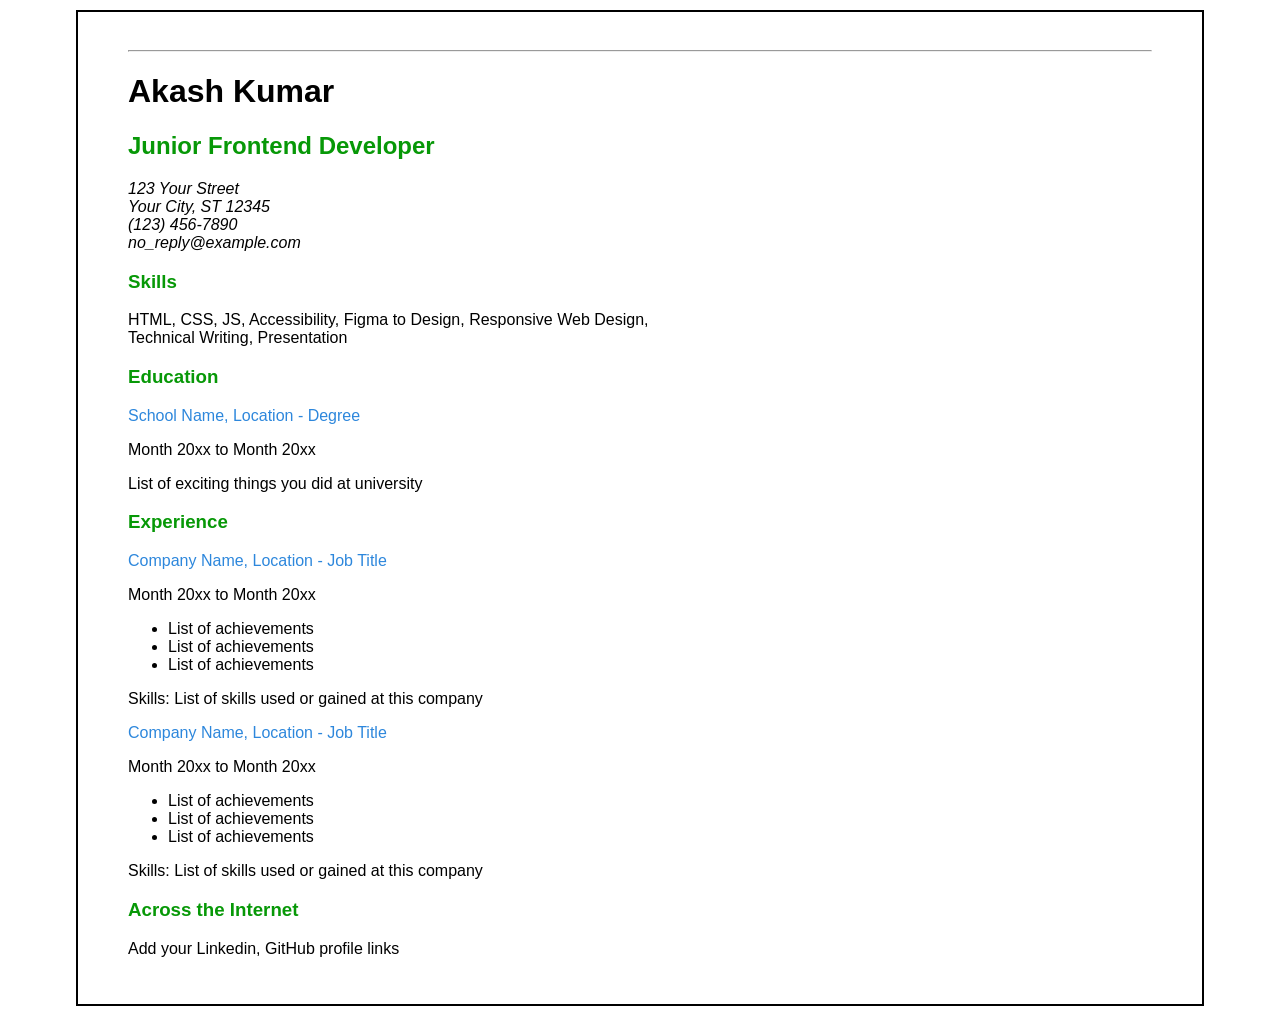
<file: 02. Web Dev Journey/01. Single-Page CV/index.html>
<!DOCTYPE html>
<html lang="en">

<head>
    <meta charset="UTF-8">
    <meta name="viewport" content="width=device-width, initial-scale=1.0">
    <title>Single Page CV</title>
    <meta name="description" content="Junior Frontend Developer CV of Akash Kumar">
    <meta property="og:title" content="Akash Kumar - CV">
    <meta property="og:description" content="Junior Frontend Developer Resume of Akash Kumar">
    <link rel="icon" href="favicon.ico" type="image/x-icon">
</head>
<style>
    body {
        font-family: Arial, sans-serif;
    }

    .page {
        border: 2px solid black;
        margin: 10px auto;
        padding: 30px 50px;
        width: 80vw;
    }

    h2,
    h3 {
        color: rgb(7, 152, 7);
    }

    .highlight {
        color: rgb(45, 135, 220);
    }
</style>

<body>
    <main class="page">

        <hr>
        <h1>Akash Kumar</h1>
        <h2>Junior Frontend Developer</h2>
        <address>
            123 Your Street <br>
            Your City, ST 12345 <br>
            (123) 456-7890 <br>
            no_reply@example.com
        </address>
        <h3>Skills</h3>
        <section>
            <p>
                HTML, CSS, JS, Accessibility, Figma to Design, Responsive Web Design, <br>
                Technical Writing, Presentation
            </p>
        </section>
        <h3>Education</h3>
        <section>
            <p class="highlight">School Name, Location - Degree</p>
            <p>Month 20xx to Month 20xx</p>
            <p>List of exciting things you did at university</p>
        </section>
        <h3>Experience</h3>
        <section>
            <p class="highlight">Company Name, Location - Job Title</p>
            <p>Month 20xx to Month 20xx</p>
            <ul>
                <li>List of achievements</li>
                <li>List of achievements</li>
                <li>List of achievements</li>
            </ul>
            <p>Skills: List of skills used or gained at this company</p>
        </section>
        <section>
            <p class="highlight">Company Name, Location - Job Title</p>
            <p>Month 20xx to Month 20xx</p>
            <ul>
                <li>List of achievements</li>
                <li>List of achievements</li>
                <li>List of achievements</li>
            </ul>
            <p>Skills: List of skills used or gained at this company</p>
        </section>
        <h3>Across the Internet</h3>
        <section>
            <p>Add your Linkedin, GitHub profile links</p>
        </section>
    </main>
</body>

</html>
</file>
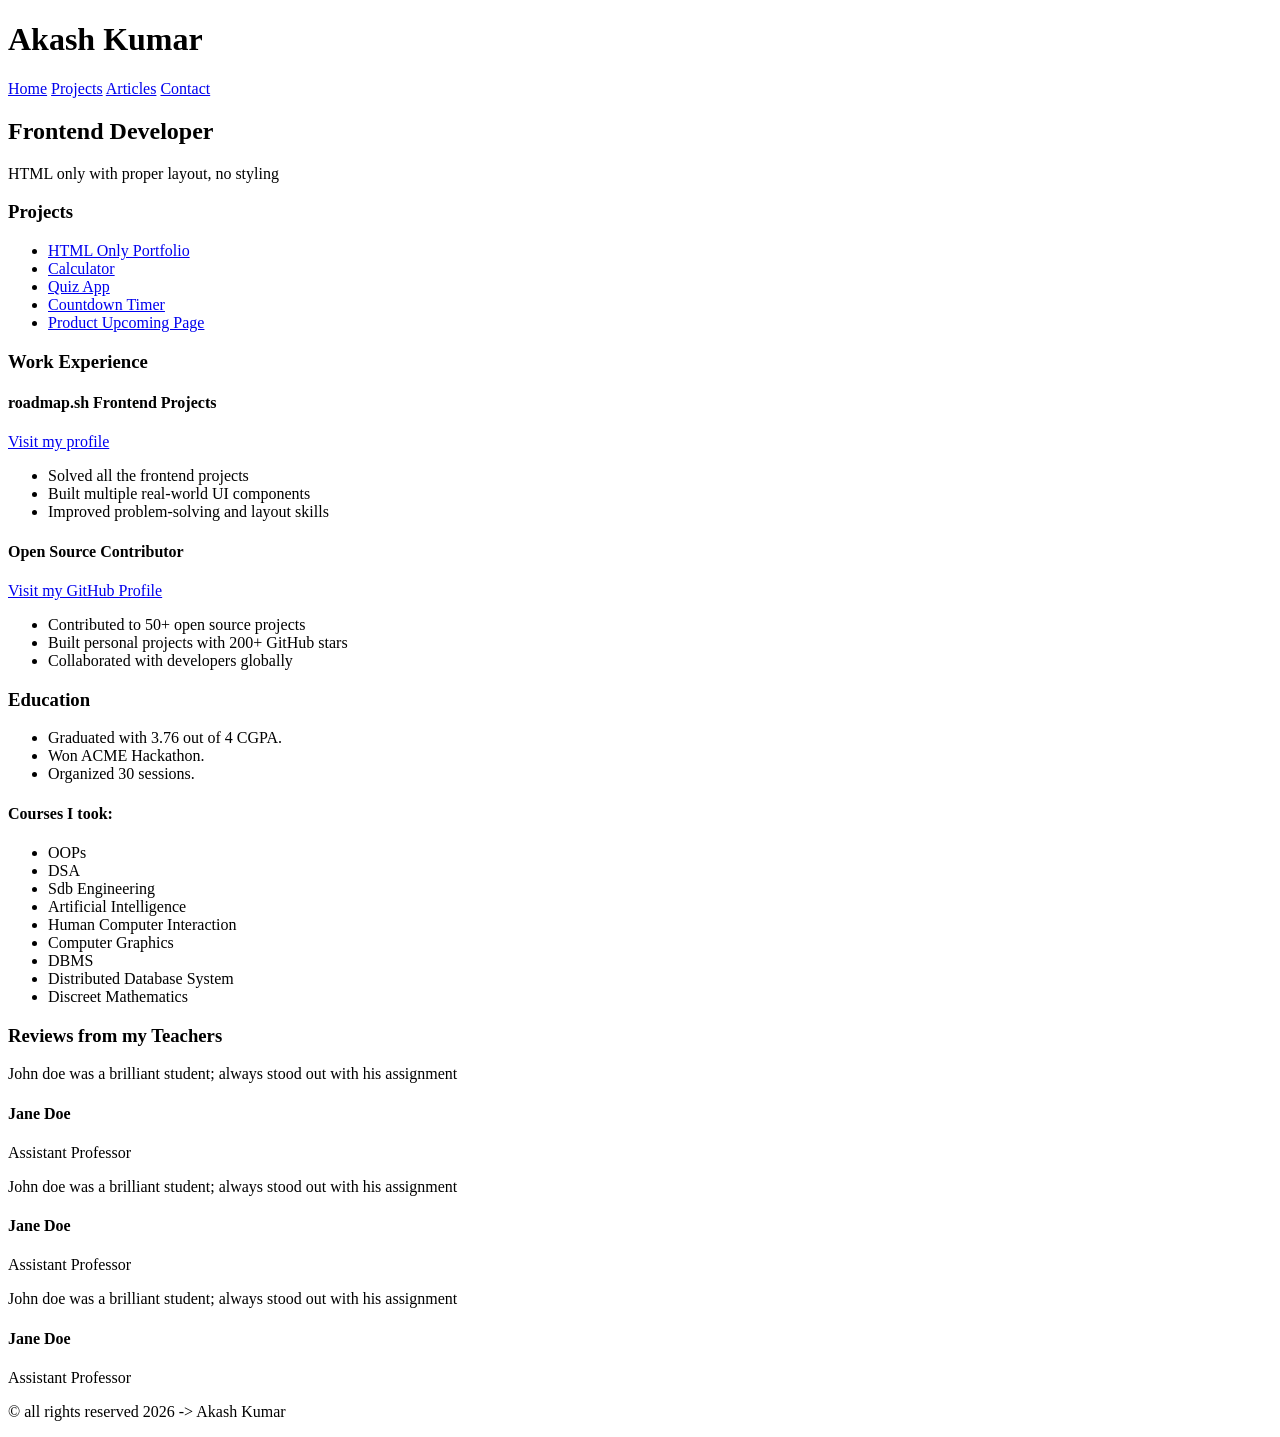
<file: 02. Web Dev Journey/02. Basic HTML Website/index.html>
<!DOCTYPE html>
<html lang="en">

<head>
    <meta charset="UTF-8">
    <meta name="viewport" content="width=device-width, initial-scale=1.0">
    <title>Basic HTML Website</title>
    <!-- SEO -->
    <meta name="description" content="Frontend Developer portfolio of Akash Kumar">
    <!-- Open Graph (for sharing) -->
    <meta property="og:title" content="Akash Kumar Portfolio">
    <meta property="og:description" content="Frontend Developer projects and experience">
    <!-- Favicon -->
    <link rel="icon" href="favicon.ico" type="image/x-icon">
</head>

<body>
    <header>
        <h1>Akash Kumar</h1>
        <nav>
            <a href="index.html">Home</a>
            <a href="projects.html">Projects</a>
            <a href="articles.html">Articles</a>
            <a href="contact.html">Contact</a>
        </nav>
    </header>

    <main>
        <!-- Hero Section -->
        <section>
            <h2>Frontend Developer</h2>
            <p>HTML only with proper layout, no styling</p>
        </section>

        <!-- Main Content Section -->
        <section>
            <!-- Projects -->
            <section>
                <h3>Projects</h3>
                <ul>
                    <li><a href="#">HTML Only Portfolio</a></li>
                    <li><a href="#">Calculator</a></li>
                    <li><a href="#">Quiz App</a></li>
                    <li><a href="#">Countdown Timer</a></li>
                    <li><a href="#">Product Upcoming Page</a></li>
                </ul>
            </section>

            <!-- Work Experience -->
            <section>
                <h3>Work Experience</h3>

                <article>
                    <h4>roadmap.sh Frontend Projects</h4>
                    <p><a href="#">Visit my profile</a></p>
                    <ul>
                        <li>Solved all the frontend projects</li>
                        <li>Built multiple real-world UI components</li>
                        <li>Improved problem-solving and layout skills</li>
                    </ul>
                </article>

                <article>
                    <h4>Open Source Contributor</h4>
                    <p><a href="#">Visit my GitHub Profile</a></p>
                    <ul>
                        <li>Contributed to 50+ open source projects</li>
                        <li>Built personal projects with 200+ GitHub stars</li>
                        <li>Collaborated with developers globally</li>
                    </ul>
                </article>
            </section>

            <!-- Education -->
            <section>
                <h3>Education</h3>
                <ul>
                    <li>Graduated with 3.76 out of 4 CGPA.</li>
                    <li>Won ACME Hackathon.</li>
                    <li>Organized 30 sessions.</li>
                </ul>
                <h4>Courses I took:</h4>
                <ul>
                    <li>OOPs</li>
                    <li>DSA</li>
                    <li>Sdb Engineering</li>
                    <li>Artificial Intelligence</li>
                    <li>Human Computer Interaction</li>
                    <li>Computer Graphics</li>
                    <li>DBMS</li>
                    <li>Distributed Database System</li>
                    <li>Discreet Mathematics</li>
                </ul>
            </section>
        </section>
        <section>
            <h3>Reviews from my Teachers</h3>
            <article>
                <p>John doe was a brilliant student; always stood out with his assignment</p>
                <h4>Jane Doe</h4>
                <p>Assistant Professor</p>
            </article>
            <article>
                <p>John doe was a brilliant student; always stood out with his assignment</p>
                <h4>Jane Doe</h4>
                <p>Assistant Professor</p>
            </article>
            <article>
                <p>John doe was a brilliant student; always stood out with his assignment</p>
                <h4>Jane Doe</h4>
                <p>Assistant Professor</p>
            </article>
        </section>
    </main>

    <footer>
        <p>&copy; all rights reserved 2026 -> Akash Kumar</p>
    </footer>

</body>

</html>
</file>
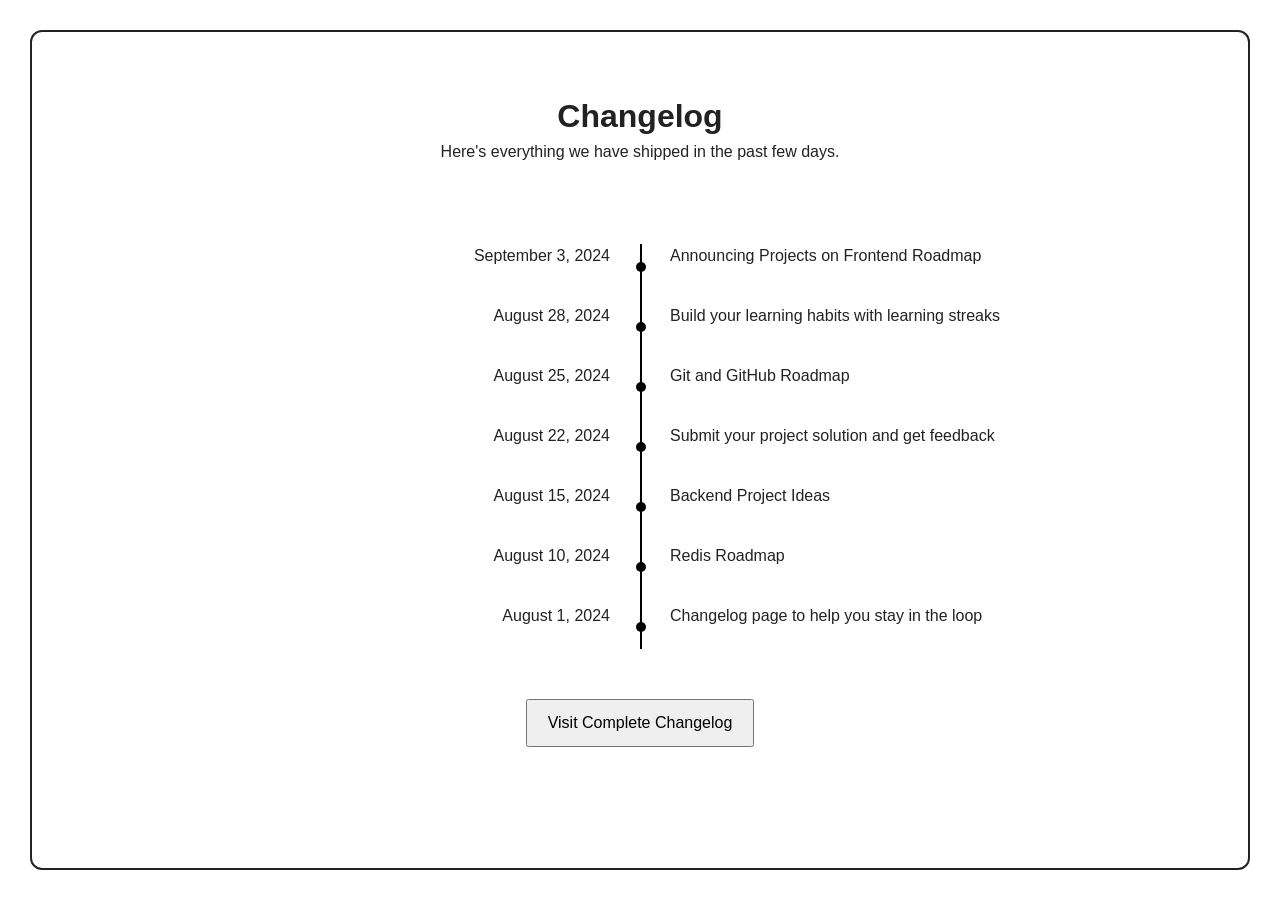
<file: 02. Web Dev Journey/03. Changelog Component/index.html>
<!DOCTYPE html>
<html lang="en">

<head>
    <meta charset="UTF-8">
    <meta name="viewport" content="width=device-width, initial-scale=1.0">
    <title>Changelog Components</title>
    <link rel="stylesheet" href="style.css">
</head>

<body>

    <header>
        <h1>Changelog</h1>
        <p>Here's everything we have shipped in the past few days.</p>
    </header>

    <main>
        <section class="changelog">

            <div class="timeline-line"></div>

            <div class="changelog-entry">
                <span class="date">September 3, 2024</span>
                <span class="update">Announcing Projects on Frontend Roadmap</span>
            </div>

            <div class="changelog-entry">
                <span class="date">August 28, 2024</span>
                <span class="update">Build your learning habits with learning streaks</span>
            </div>

            <div class="changelog-entry">
                <span class="date">August 25, 2024</span>
                <span class="update">Git and GitHub Roadmap</span>
            </div>

            <div class="changelog-entry">
                <span class="date">August 22, 2024</span>
                <span class="update">Submit your project solution and get feedback</span>
            </div>

            <div class="changelog-entry">
                <span class="date">August 15, 2024</span>
                <span class="update">Backend Project Ideas</span>
            </div>

            <div class="changelog-entry">
                <span class="date">August 10, 2024</span>
                <span class="update">Redis Roadmap</span>
            </div>

            <div class="changelog-entry">
                <span class="date">August 1, 2024</span>
                <span class="update">Changelog page to help you stay in the loop</span>
            </div>

        </section>

        <button type="button">
            Visit Complete Changelog
        </button>
    </main>

</body>

</html>
</file>
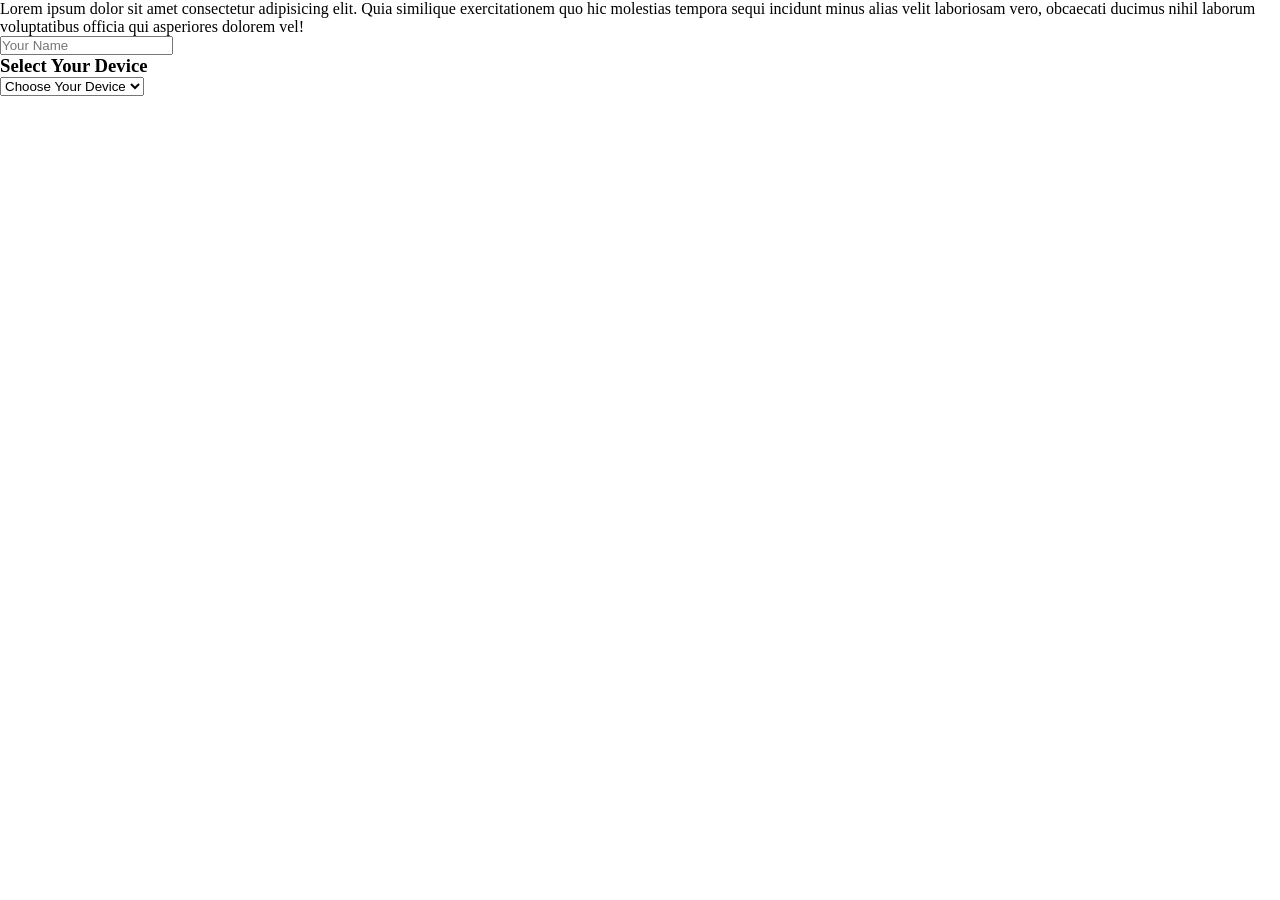
<file: 03. JavaScript Journey/10. Events & Event Handling/index.html>
<!DOCTYPE html>
<html lang="en">
<head>
    <meta charset="UTF-8">
    <meta name="viewport" content="width=device-width, initial-scale=1.0">
    <title>Events & Event Handling</title>
    <link rel="stylesheet" href="style.css">
</head>
<body>
    <p>Lorem ipsum dolor sit amet consectetur adipisicing elit. Quia similique exercitationem quo hic molestias tempora sequi incidunt minus alias velit laboriosam vero, obcaecati ducimus nihil laborum voluptatibus officia qui asperiores dolorem vel!</p>

    <input type="text" placeholder="Your Name">

    <h3 id="device">Select Your Device</h3>
    <select>
        <option selected disabled>Choose Your Device</option>
        <option value="Samsung">Samsung</option>
        <option value="mi">Xiomi</option>
        <option value="Apple">iphone</option>
        <option value="Oppo">Oppo</option>
    </select>
    
    <script src="script.js"></script>
</body>
</html>
</file>
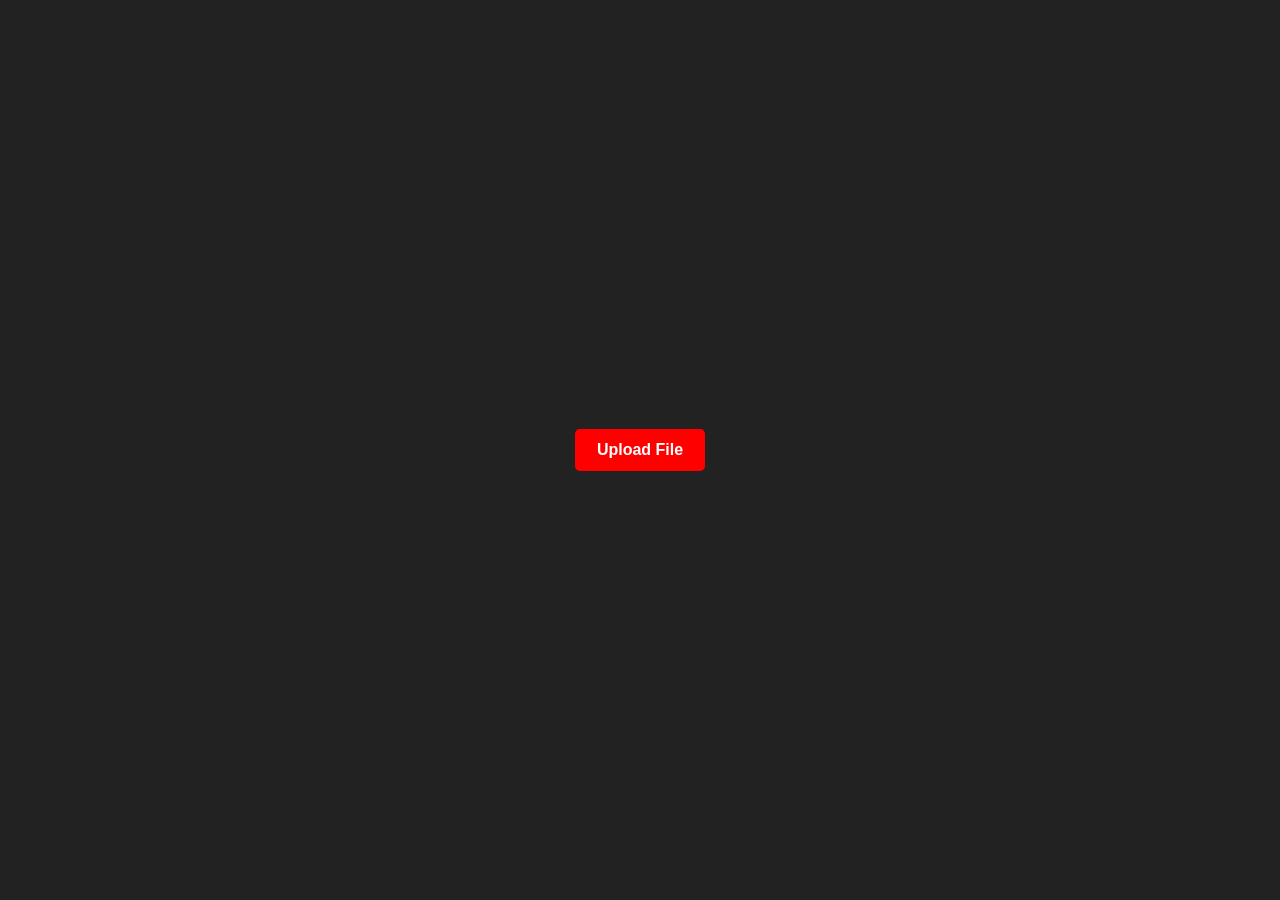
<file: 03. JavaScript Journey/10. Events & Event Handling/02. Custom File Upload Button/index.html>
<!DOCTYPE html>
<html lang="en">

<head>
    <meta charset="UTF-8">
    <meta name="viewport" content="width=device-width, initial-scale=1.0">
    <title>Document</title>
    <link rel="stylesheet" href="style.css">
</head>

<body>
    <div id="main">
        <input id="fileinp" type="file">
        <div id="btn">Upload File</div>
    </div>

    <script src="script.js"></script>
</body>

</html>
</file>
<file: 02. Web Dev Journey/03. Changelog Component/style.css>
/* Universal Reset */

* {
    margin: 0;
    padding: 0;
    box-sizing: border-box;
}


/* Base Page */

body {
    font-family: Arial, sans-serif;
    font-size: 16px;
    line-height: 1.5;
    color: #222;
    background-color: #fff;

    margin: 30px;
    padding: 30px;

    border: 2px solid #222;
    border-radius: 12px;

    min-height: calc(100vh - 60px);
}


/* Header */

header {
    text-align: center;
    padding: 30px;
}


/* Changelog */

.changelog {
    position: relative;
    width: 900px;
    margin: 50px auto;
}


/* Vertical Timeline */

.timeline-line {
    position: absolute;
    top: 0;
    bottom: 0;
    left: 50%;
    width: 2px;
    background-color: black;
}


/* Individual Entries */

.changelog-entry {
    position: relative;
    display: flex;
    flex-direction: row;
    min-height: 45px;
    margin-bottom: 15px;
}


/* Timeline Dot */

.changelog-entry::after {
    content: "";
    position: absolute;
    top: 50%;
    left: calc(50% + 1px);
    width: 10px;
    height: 10px;
    background-color: black;
    border-radius: 50%;
    transform: translate(-50%, -50%);
}


/* Date */

.date {
    width: 450px;
    text-align: right;
    padding-right: 30px;
}


/* Update */

.update {
    width: 450px;
    padding-left: 30px;
}


/* Button */

button {
    display: block;
    margin: 30px auto;
    padding: 10px 20px;
    font: inherit;
    cursor: pointer;
}
</file>
<file: 03. JavaScript Journey/10. Events & Event Handling/style.css>
* {
  margin: 0%;
  padding: 0%;
  box-sizing: border-box;
}

html,
body {
  height: 100%;
  width: 100%;
}

#main{
  display: flex;
  align-items: center;
  justify-content: center;
  width: 100%;
  height: 100%;
  background-color: #222;
}
</file>
<file: 03. JavaScript Journey/10. Events & Event Handling/02. Custom File Upload Button/style.css>
* {
    margin: 0;
    padding: 0;
    font-family: Arial, Helvetica, sans-serif;
    box-sizing: border-box;
    background-color: #222;
}

html,
body {
    width: 100%;
    height: 100%;
}

#main {
    display: flex;
    align-items: center;
    justify-content: center;
    width: 100%;
    height: 100%;
    background-color: #222;
}

input {
    display: none;
}

#btn{
    padding: 12px 22px;
    background-color: rgb(255, 0, 0);
    color: white;
    border-radius: 5px;
    font-weight: 700;
}

#btn:hover{
    background-color: rgb(153, 26, 26);
}
</file>
